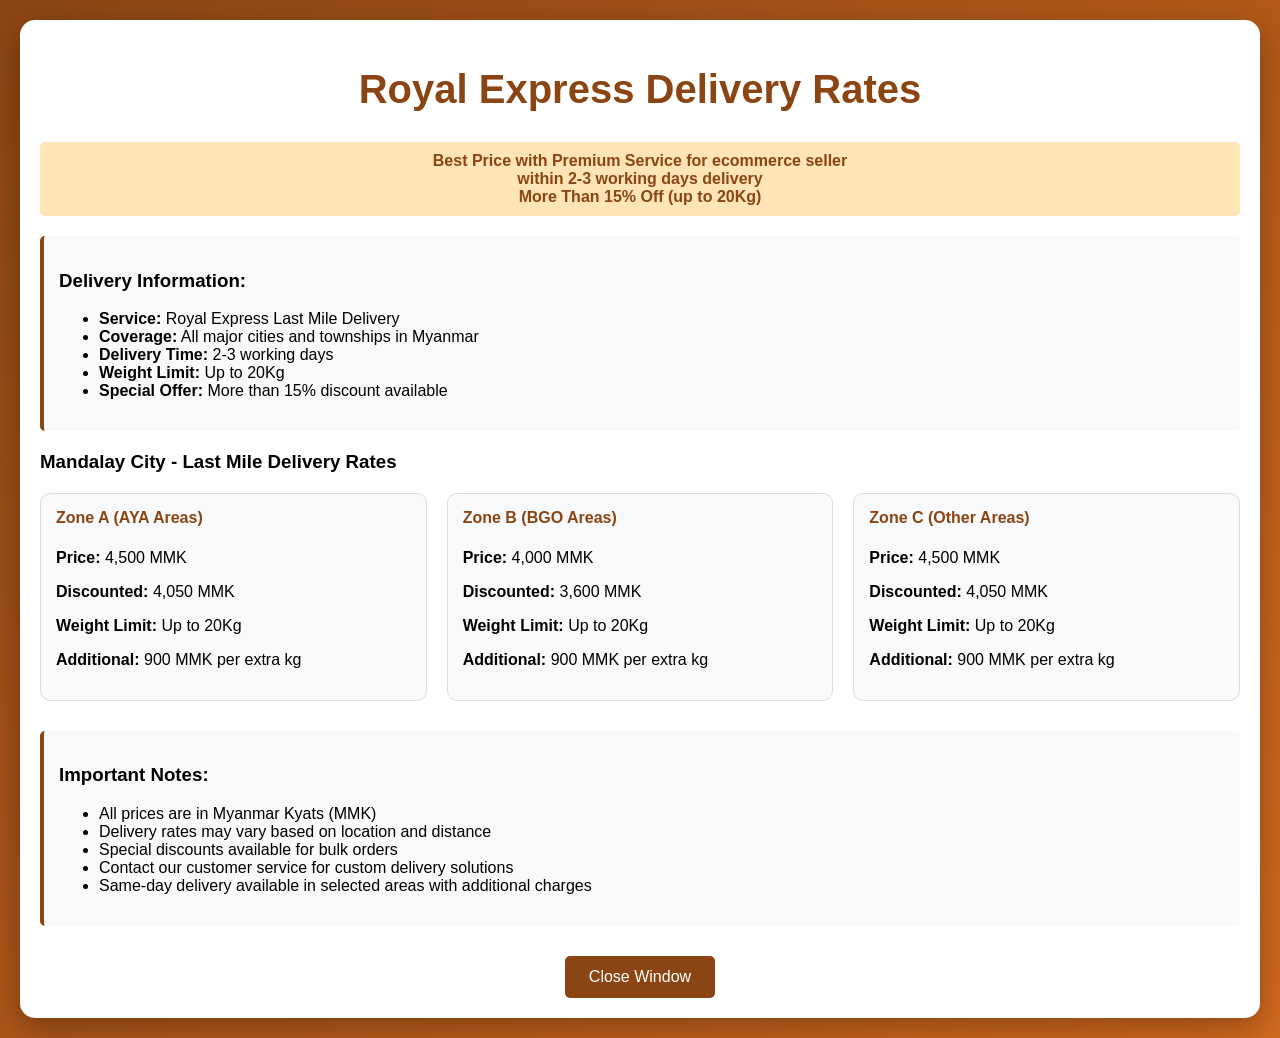
<file: public/delivery-rates.html>
<!DOCTYPE html>
<html lang="en">
<head>
    <meta charset="UTF-8">
    <meta name="viewport" content="width=device-width, initial-scale=1.0">
    <title>Royal Express Delivery Rates</title>
    <style>
        body {
            font-family: Arial, sans-serif;
            margin: 0;
            padding: 20px;
            background: linear-gradient(135deg, #8B4513, #D2691E);
            min-height: 100vh;
        }
        .container {
            max-width: 1200px;
            margin: 0 auto;
            background: white;
            border-radius: 15px;
            padding: 20px;
            box-shadow: 0 10px 30px rgba(0,0,0,0.3);
        }
        h1 {
            text-align: center;
            color: #8B4513;
            margin-bottom: 30px;
            font-size: 2.5em;
        }
        .rates-section {
            margin-bottom: 30px;
        }
        .rates-image {
            width: 100%;
            max-width: 800px;
            height: auto;
            border: 2px solid #8B4513;
            border-radius: 10px;
            margin: 10px auto;
            display: block;
        }
        .note {
            background: #f8f9fa;
            padding: 15px;
            border-left: 4px solid #8B4513;
            margin: 20px 0;
            border-radius: 5px;
        }
        .highlight {
            background: #FFE4B5;
            padding: 10px;
            border-radius: 5px;
            text-align: center;
            font-weight: bold;
            color: #8B4513;
            margin: 20px 0;
        }
    </style>
</head>
<body>
    <div class="container">
        <h1>Royal Express Delivery Rates</h1>
        
        <div class="highlight">
            Best Price with Premium Service for ecommerce seller<br>
            <strong>within 2-3 working days delivery</strong><br>
            More Than 15% Off (up to 20Kg)
        </div>

        <div class="note">
            <h3>Delivery Information:</h3>
            <ul>
                <li><strong>Service:</strong> Royal Express Last Mile Delivery</li>
                <li><strong>Coverage:</strong> All major cities and townships in Myanmar</li>
                <li><strong>Delivery Time:</strong> 2-3 working days</li>
                <li><strong>Weight Limit:</strong> Up to 20Kg</li>
                <li><strong>Special Offer:</strong> More than 15% discount available</li>
            </ul>
        </div>

        <div class="rates-section">
            <h3>Mandalay City - Last Mile Delivery Rates</h3>
            <div style="display: grid; grid-template-columns: repeat(auto-fit, minmax(300px, 1fr)); gap: 20px; margin: 20px 0;">
                <div style="background: #f8f9fa; padding: 15px; border-radius: 10px; border: 1px solid #ddd;">
                    <h4 style="color: #8B4513; margin-top: 0;">Zone A (AYA Areas)</h4>
                    <p><strong>Price:</strong> 4,500 MMK</p>
                    <p><strong>Discounted:</strong> 4,050 MMK</p>
                    <p><strong>Weight Limit:</strong> Up to 20Kg</p>
                    <p><strong>Additional:</strong> 900 MMK per extra kg</p>
                </div>
                <div style="background: #f8f9fa; padding: 15px; border-radius: 10px; border: 1px solid #ddd;">
                    <h4 style="color: #8B4513; margin-top: 0;">Zone B (BGO Areas)</h4>
                    <p><strong>Price:</strong> 4,000 MMK</p>
                    <p><strong>Discounted:</strong> 3,600 MMK</p>
                    <p><strong>Weight Limit:</strong> Up to 20Kg</p>
                    <p><strong>Additional:</strong> 900 MMK per extra kg</p>
                </div>
                <div style="background: #f8f9fa; padding: 15px; border-radius: 10px; border: 1px solid #ddd;">
                    <h4 style="color: #8B4513; margin-top: 0;">Zone C (Other Areas)</h4>
                    <p><strong>Price:</strong> 4,500 MMK</p>
                    <p><strong>Discounted:</strong> 4,050 MMK</p>
                    <p><strong>Weight Limit:</strong> Up to 20Kg</p>
                    <p><strong>Additional:</strong> 900 MMK per extra kg</p>
                </div>
            </div>
        </div>

        <div class="note">
            <h3>Important Notes:</h3>
            <ul>
                <li>All prices are in Myanmar Kyats (MMK)</li>
                <li>Delivery rates may vary based on location and distance</li>
                <li>Special discounts available for bulk orders</li>
                <li>Contact our customer service for custom delivery solutions</li>
                <li>Same-day delivery available in selected areas with additional charges</li>
            </ul>
        </div>

        <div style="text-align: center; margin-top: 30px;">
            <button onclick="window.close()" style="background: #8B4513; color: white; padding: 12px 24px; border: none; border-radius: 5px; font-size: 16px; cursor: pointer;">
                Close Window
            </button>
        </div>
    </div>
</body>
</html>
</file>
